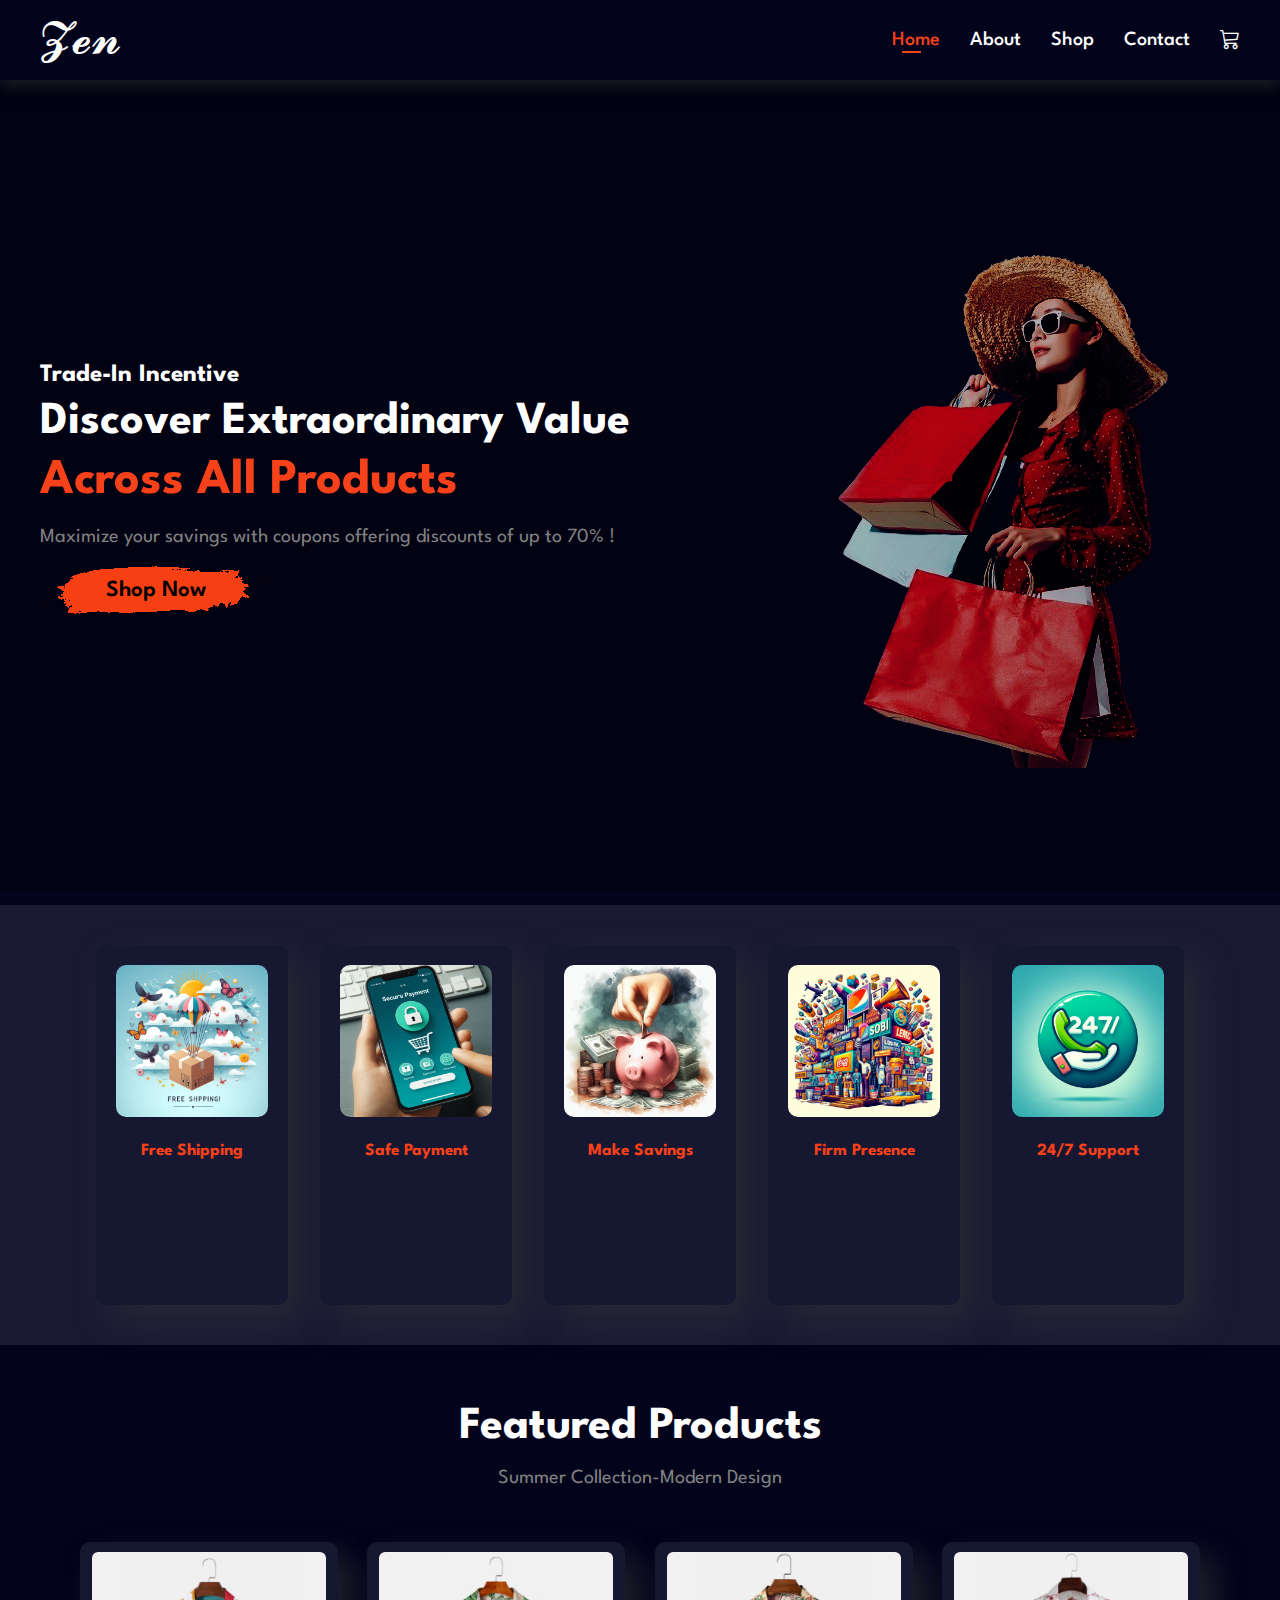
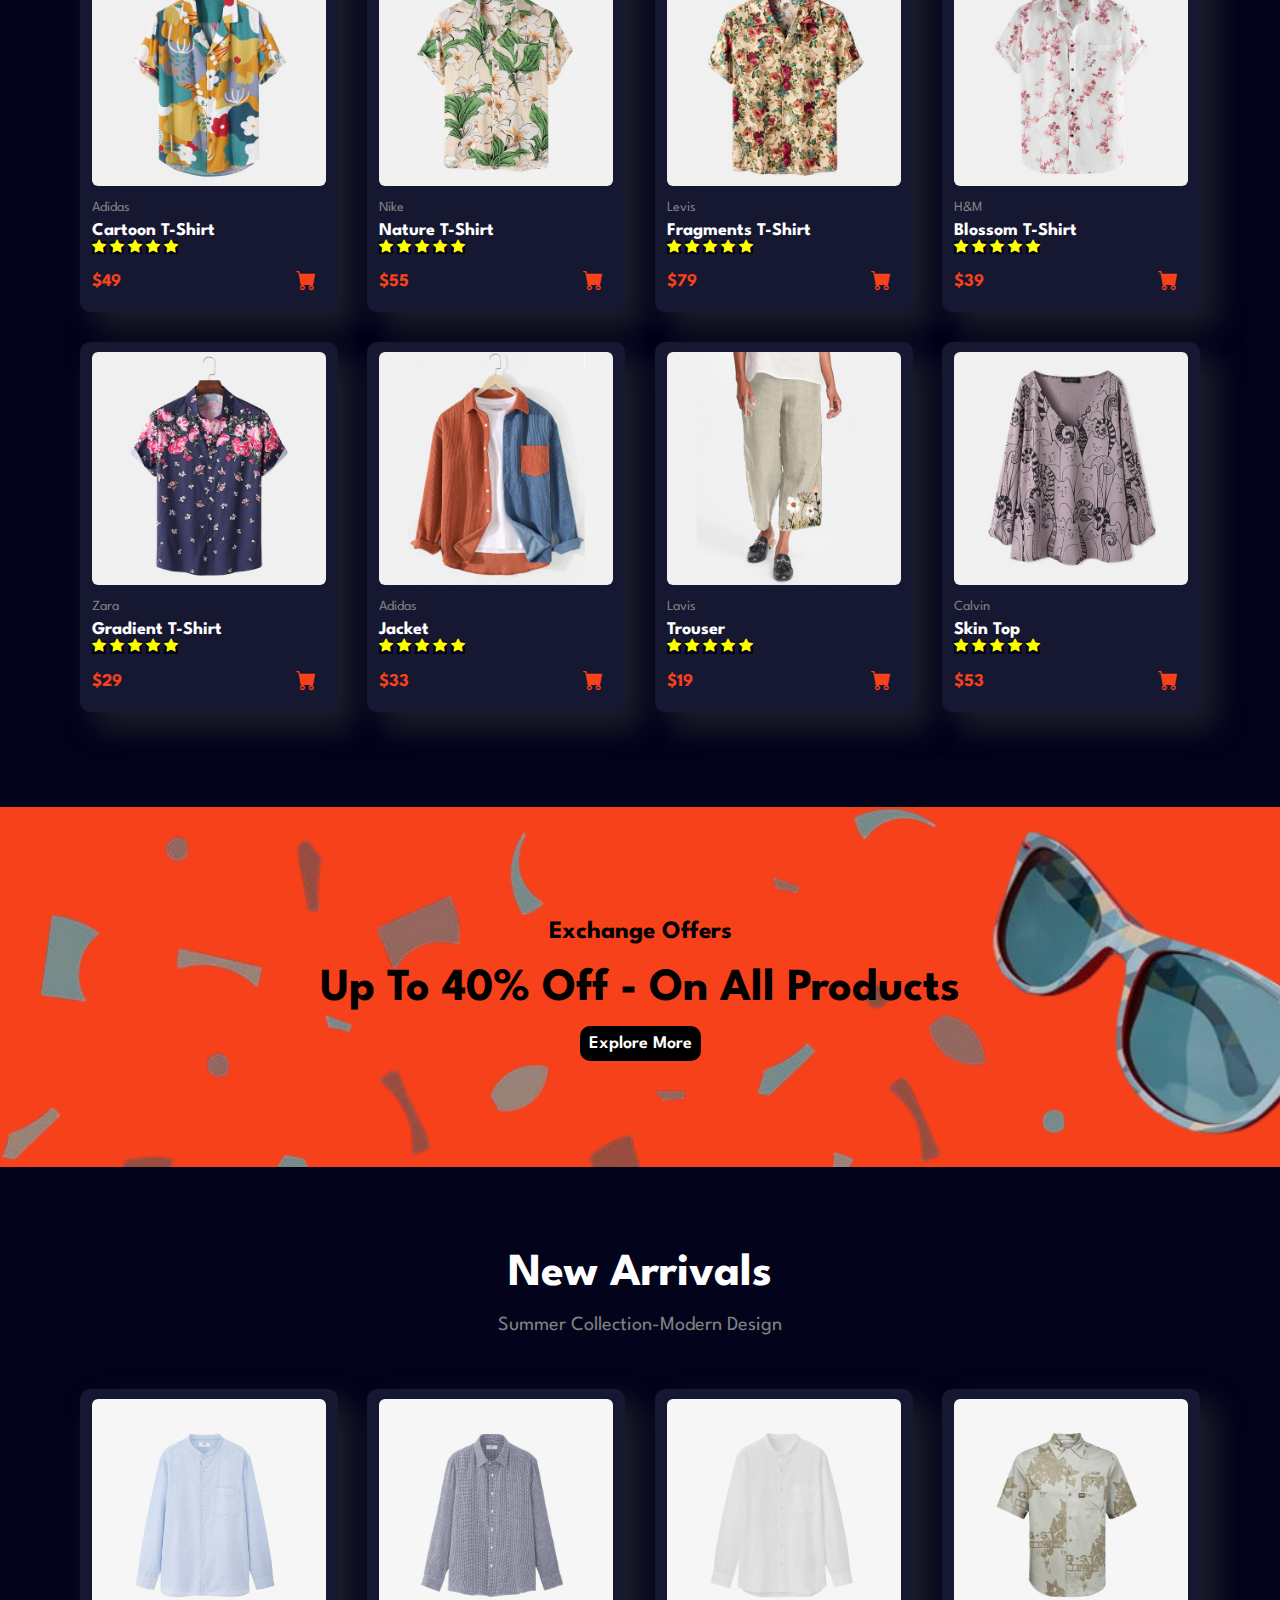
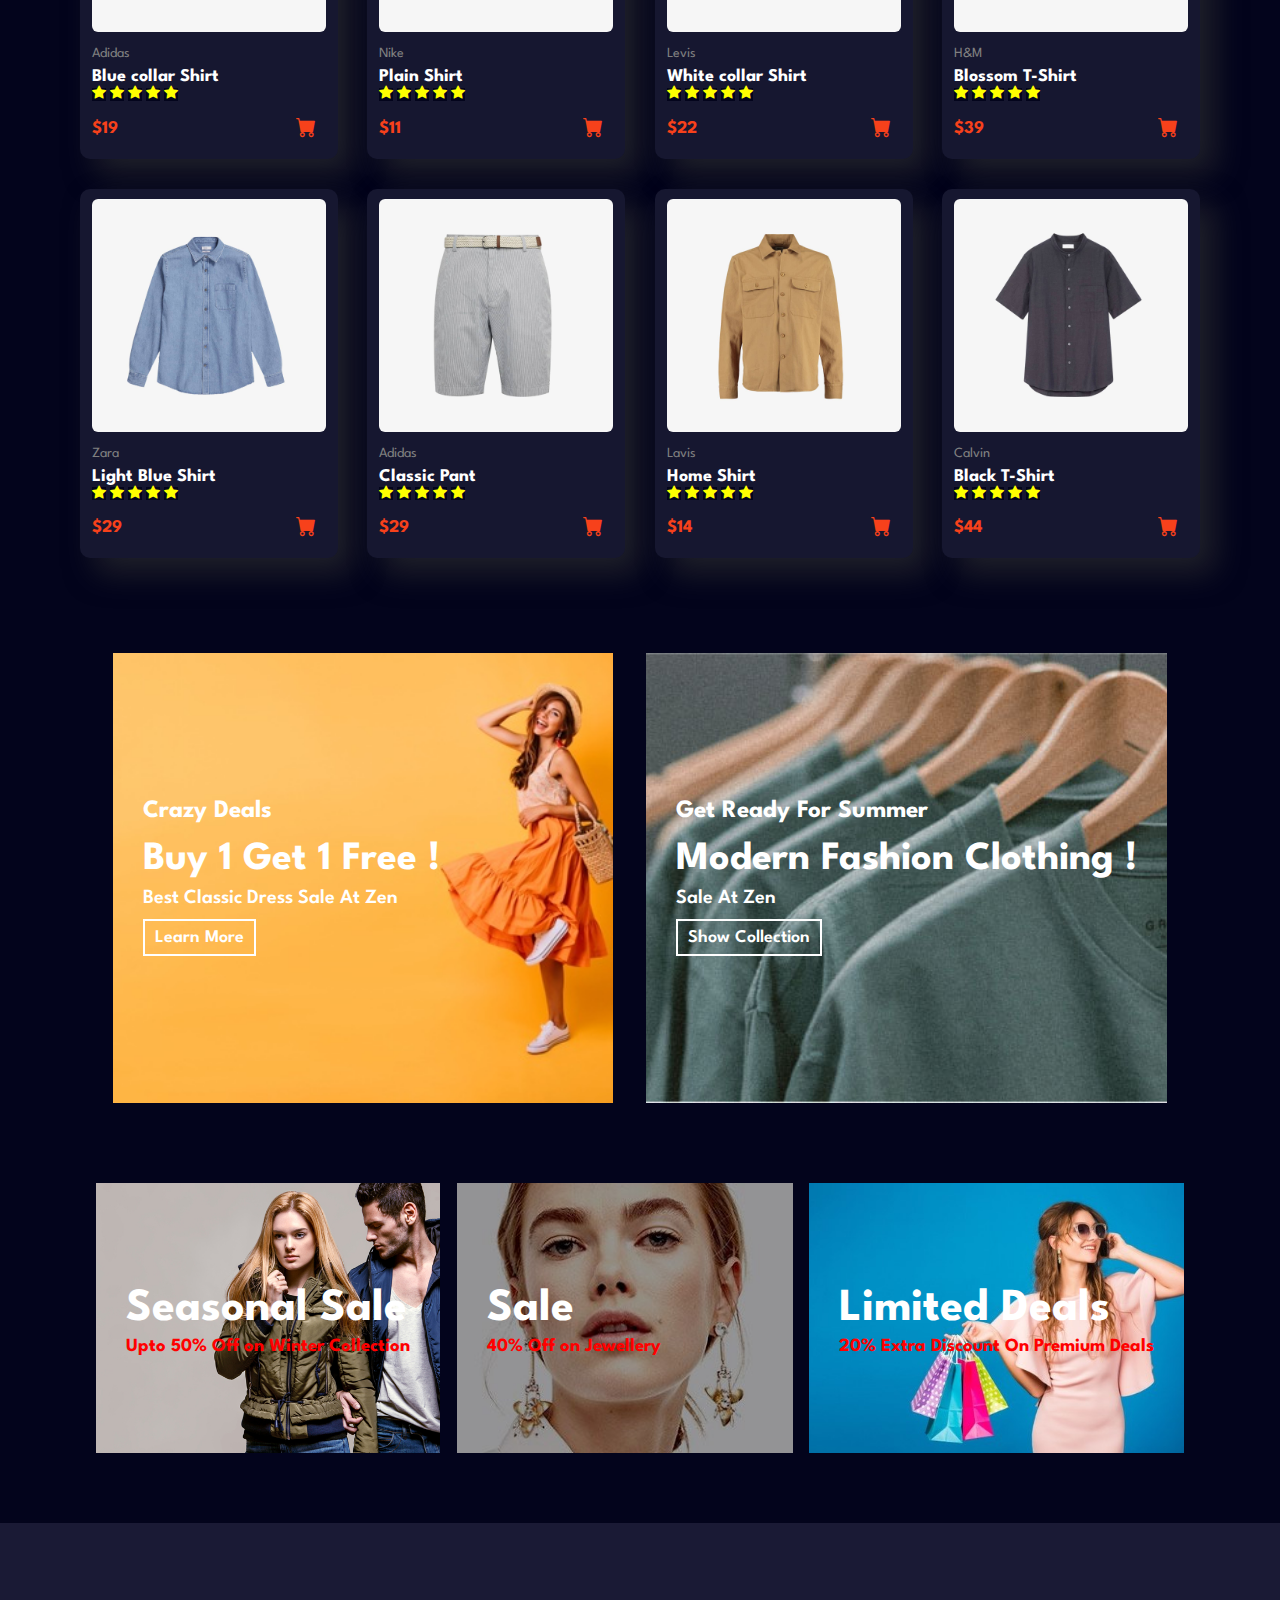
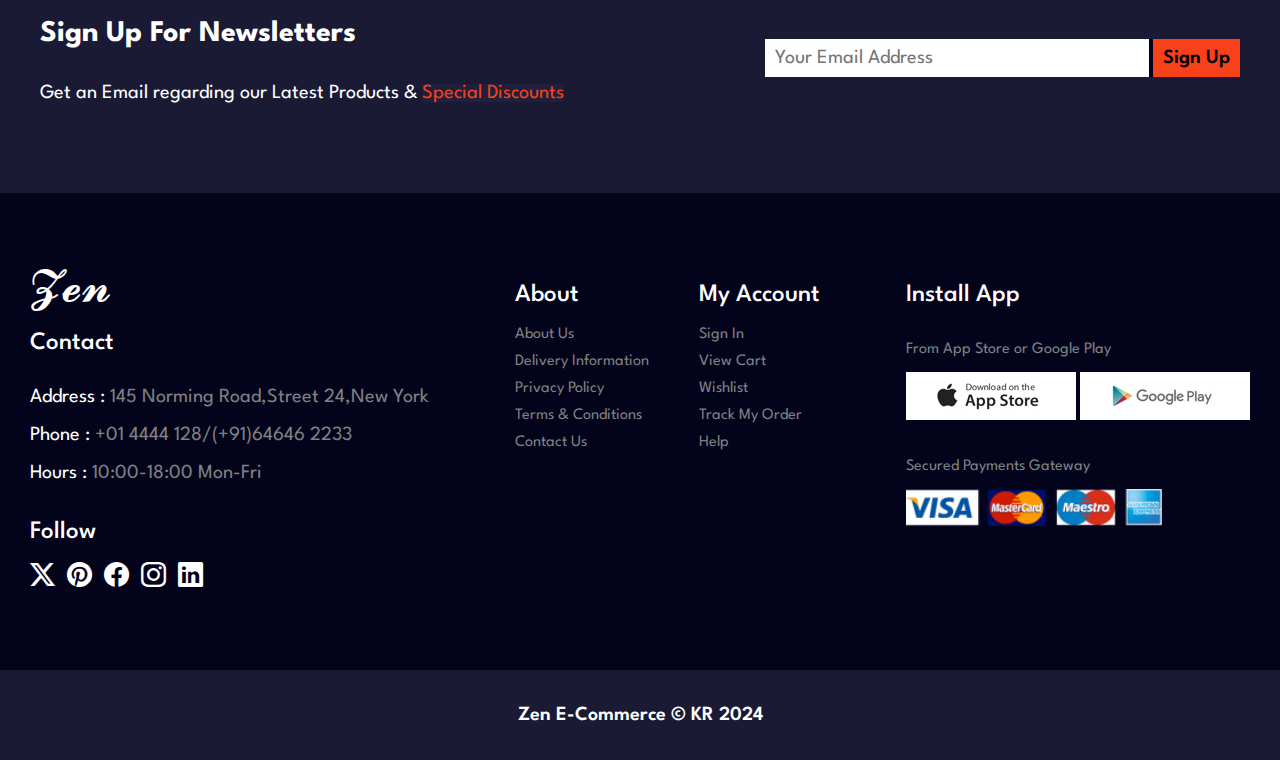
<file: index.html>
<!DOCTYPE html>
<html lang="en">
  <head>
    <meta charset="UTF-8" />
    <meta name="viewport" content="width=device-width, initial-scale=1.0" />
    <link rel="stylesheet" href="style.css" />
    <link
      rel="stylesheet"
      href="https://cdn.jsdelivr.net/npm/bootstrap-icons@1.11.3/font/bootstrap-icons.min.css"
    />
    <title>Zen E-Commerce</title>
  </head>
  <body>
    <section id="header">
      <a class="logo" href="#">𝓩𝓮𝓷</a>
      <div class="justify-center">
        <ul id="navbarmain" class="navbar hidden">
          <li><a class="active" href="home.html">Home</a></li>
          <li><a href="about.html">About</a></li>
          <li><a href="shop.html">Shop</a></li>
          <li><a href="contact.html">Contact</a></li>
          <li id="menucart">
            <a href="cart.html"><i class="bi bi-cart3"></i></a>
          </li>
        </ul>
      </div>
      <div class="menu">
        <a href="cart.html"><i class="bi bi-cart3"></i></a>
        <i id="bar" class="bi bi-list"></i>
      </div>
    </section>
    <section id="first">
      <div class="content">
        <h4>Trade-In Incentive</h4>
        <h2>Discover Extraordinary Value</h2>
        <h1>Across All Products</h1>
        <p>
          Maximize your savings with coupons offering discounts of up to 70% !
        </p>
        <button>Shop Now</button>
      </div>
    </section>
    <section id="feature" class="p1">
      <div class="feature-box">
        <img src="img/feature/free shipping.png" alt="" />
        <h6>Free Shipping</h6>
      </div>
      <div class="feature-box">
        <img src="img/feature/secure payment.png" alt="" />
        <h6>Safe Payment</h6>
      </div>
      <div class="feature-box">
        <img src="img/feature/save money.png" alt="" />
        <h6>Make Savings</h6>
      </div>
      <div class="feature-box">
        <img src="img/feature/promotion.png" alt="" />
        <h6>Firm Presence</h6>
      </div>
      <div class="feature-box">
        <img src="img/feature/support.png" alt="" />
        <h6>24/7 Support</h6>
      </div>
    </section>
    <section id="product-1" class="p1">
      <h2>Featured Products</h2>
      <p>Summer Collection-Modern Design</p>
      <div class="products-container">
        <div class="product">
          <img src="img/products/f1.jpg" alt="" />
          <div class="description">
            <span>Adidas</span>
            <h5>Cartoon T-Shirt</h5>
            <div class="star">
              <i class="bi bi-star-fill"></i>
              <i class="bi bi-star-fill"></i>
              <i class="bi bi-star-fill"></i>
              <i class="bi bi-star-fill"></i>
              <i class="bi bi-star-fill"></i>
            </div>
            <h4>$49</h4>
            <div class="cartbox">
              <a href="#"><i class="bi bi-cart-fill cart"></i></a>
            </div>
          </div>
        </div>
        <div class="product">
          <img src="img/products/f2.jpg" alt="" />
          <div class="description">
            <span>Nike</span>
            <h5>Nature T-Shirt</h5>
            <div class="star">
              <i class="bi bi-star-fill"></i>
              <i class="bi bi-star-fill"></i>
              <i class="bi bi-star-fill"></i>
              <i class="bi bi-star-fill"></i>
              <i class="bi bi-star-fill"></i>
            </div>
            <h4>$55</h4>
            <div class="cartbox">
              <a href="#"><i class="bi bi-cart-fill cart"></i></a>
            </div>
          </div>
        </div>
        <div class="product">
          <img src="img/products/f3.jpg" alt="" />
          <div class="description">
            <span>Levis</span>
            <h5>Fragments T-Shirt</h5>
            <div class="star">
              <i class="bi bi-star-fill"></i>
              <i class="bi bi-star-fill"></i>
              <i class="bi bi-star-fill"></i>
              <i class="bi bi-star-fill"></i>
              <i class="bi bi-star-fill"></i>
            </div>
            <h4>$79</h4>
            <div class="cartbox">
              <a href="#"><i class="bi bi-cart-fill cart"></i></a>
            </div>
          </div>
        </div>
        <div class="product">
          <img src="img/products/f4.jpg" alt="" />
          <div class="description">
            <span>H&M</span>
            <h5>Blossom T-Shirt</h5>
            <div class="star">
              <i class="bi bi-star-fill"></i>
              <i class="bi bi-star-fill"></i>
              <i class="bi bi-star-fill"></i>
              <i class="bi bi-star-fill"></i>
              <i class="bi bi-star-fill"></i>
            </div>
            <h4>$39</h4>
            <div class="cartbox">
              <a href="#"><i class="bi bi-cart-fill cart"></i></a>
            </div>
          </div>
        </div>
        <div class="product">
          <img src="img/products/f5.jpg" alt="" />
          <div class="description">
            <span>Zara</span>
            <h5>Gradient T-Shirt</h5>
            <div class="star">
              <i class="bi bi-star-fill"></i>
              <i class="bi bi-star-fill"></i>
              <i class="bi bi-star-fill"></i>
              <i class="bi bi-star-fill"></i>
              <i class="bi bi-star-fill"></i>
            </div>
            <h4>$29</h4>
            <div class="cartbox">
              <a href="#"><i class="bi bi-cart-fill cart"></i></a>
            </div>
          </div>
        </div>
        <div class="product">
          <img src="img/products/f6.jpg" alt="" />
          <div class="description">
            <span>Adidas</span>
            <h5>Jacket</h5>
            <div class="star">
              <i class="bi bi-star-fill"></i>
              <i class="bi bi-star-fill"></i>
              <i class="bi bi-star-fill"></i>
              <i class="bi bi-star-fill"></i>
              <i class="bi bi-star-fill"></i>
            </div>
            <h4>$33</h4>
            <div class="cartbox">
              <a href="#"><i class="bi bi-cart-fill cart"></i></a>
            </div>
          </div>
        </div>
        <div class="product">
          <img src="img/products/f7.jpg" alt="" />
          <div class="description">
            <span>Lavis</span>
            <h5>Trouser</h5>
            <div class="star">
              <i class="bi bi-star-fill"></i>
              <i class="bi bi-star-fill"></i>
              <i class="bi bi-star-fill"></i>
              <i class="bi bi-star-fill"></i>
              <i class="bi bi-star-fill"></i>
            </div>
            <h4>$19</h4>
            <div class="cartbox">
              <a href="#"><i class="bi bi-cart-fill cart"></i></a>
            </div>
          </div>
        </div>
        <div class="product">
          <img src="img/products/f8.jpg" alt="" />
          <div class="description">
            <span>Calvin</span>
            <h5>Skin Top</h5>
            <div class="star">
              <i class="bi bi-star-fill"></i>
              <i class="bi bi-star-fill"></i>
              <i class="bi bi-star-fill"></i>
              <i class="bi bi-star-fill"></i>
              <i class="bi bi-star-fill"></i>
            </div>
            <h4>$53</h4>
            <div class="cartbox">
              <a href="#"><i class="bi bi-cart-fill cart"></i></a>
            </div>
          </div>
        </div>
      </div>
    </section>
    <section id="banner" class="m1">
      <h4>Exchange Offers</h4>
      <h2>Up To 40% Off - On All Products</h2>
      <button>Explore More</button>
    </section>
    <section id="product-1" class="p1">
      <h2>New Arrivals</h2>
      <p>Summer Collection-Modern Design</p>
      <div class="products-container">
        <div class="product">
          <img src="img/products/n1.jpg" alt="" />
          <div class="description">
            <span>Adidas</span>
            <h5>Blue collar Shirt</h5>
            <div class="star">
              <i class="bi bi-star-fill"></i>
              <i class="bi bi-star-fill"></i>
              <i class="bi bi-star-fill"></i>
              <i class="bi bi-star-fill"></i>
              <i class="bi bi-star-fill"></i>
            </div>
            <h4>$19</h4>
            <div class="cartbox">
              <a href="#"><i class="bi bi-cart-fill cart"></i></a>
            </div>
          </div>
        </div>
        <div class="product">
          <img src="img/products/n2.jpg" alt="" />
          <div class="description">
            <span>Nike</span>
            <h5>Plain Shirt</h5>
            <div class="star">
              <i class="bi bi-star-fill"></i>
              <i class="bi bi-star-fill"></i>
              <i class="bi bi-star-fill"></i>
              <i class="bi bi-star-fill"></i>
              <i class="bi bi-star-fill"></i>
            </div>
            <h4>$11</h4>
            <div class="cartbox">
              <a href="#"><i class="bi bi-cart-fill cart"></i></a>
            </div>
          </div>
        </div>
        <div class="product">
          <img src="img/products/n3.jpg" alt="" />
          <div class="description">
            <span>Levis</span>
            <h5>White collar Shirt</h5>
            <div class="star">
              <i class="bi bi-star-fill"></i>
              <i class="bi bi-star-fill"></i>
              <i class="bi bi-star-fill"></i>
              <i class="bi bi-star-fill"></i>
              <i class="bi bi-star-fill"></i>
            </div>
            <h4>$22</h4>
            <div class="cartbox">
              <a href="#"><i class="bi bi-cart-fill cart"></i></a>
            </div>
          </div>
        </div>
        <div class="product">
          <img src="img/products/n4.jpg" alt="" />
          <div class="description">
            <span>H&M</span>
            <h5>Blossom T-Shirt</h5>
            <div class="star">
              <i class="bi bi-star-fill"></i>
              <i class="bi bi-star-fill"></i>
              <i class="bi bi-star-fill"></i>
              <i class="bi bi-star-fill"></i>
              <i class="bi bi-star-fill"></i>
            </div>
            <h4>$39</h4>
            <div class="cartbox">
              <a href="#"><i class="bi bi-cart-fill cart"></i></a>
            </div>
          </div>
        </div>
        <div class="product">
          <img src="img/products/n5.jpg" alt="" />
          <div class="description">
            <span>Zara</span>
            <h5>Light Blue Shirt</h5>
            <div class="star">
              <i class="bi bi-star-fill"></i>
              <i class="bi bi-star-fill"></i>
              <i class="bi bi-star-fill"></i>
              <i class="bi bi-star-fill"></i>
              <i class="bi bi-star-fill"></i>
            </div>
            <h4>$29</h4>
            <div class="cartbox">
              <a href="#"><i class="bi bi-cart-fill cart"></i></a>
            </div>
          </div>
        </div>
        <div class="product">
          <img src="img/products/n6.jpg" alt="" />
          <div class="description">
            <span>Adidas</span>
            <h5>Classic Pant</h5>
            <div class="star">
              <i class="bi bi-star-fill"></i>
              <i class="bi bi-star-fill"></i>
              <i class="bi bi-star-fill"></i>
              <i class="bi bi-star-fill"></i>
              <i class="bi bi-star-fill"></i>
            </div>
            <h4>$29</h4>
            <div class="cartbox">
              <a href="#"><i class="bi bi-cart-fill cart"></i></a>
            </div>
          </div>
        </div>
        <div class="product">
          <img src="img/products/n7.jpg" alt="" />
          <div class="description">
            <span>Lavis</span>
            <h5>Home Shirt</h5>
            <div class="star">
              <i class="bi bi-star-fill"></i>
              <i class="bi bi-star-fill"></i>
              <i class="bi bi-star-fill"></i>
              <i class="bi bi-star-fill"></i>
              <i class="bi bi-star-fill"></i>
            </div>
            <h4>$14</h4>
            <div class="cartbox">
              <a href="#"><i class="bi bi-cart-fill cart"></i></a>
            </div>
          </div>
        </div>
        <div class="product">
          <img src="img/products/n8.jpg" alt="" />
          <div class="description">
            <span>Calvin</span>
            <h5>Black T-Shirt</h5>
            <div class="star">
              <i class="bi bi-star-fill"></i>
              <i class="bi bi-star-fill"></i>
              <i class="bi bi-star-fill"></i>
              <i class="bi bi-star-fill"></i>
              <i class="bi bi-star-fill"></i>
            </div>
            <h4>$44</h4>
            <div class="cartbox">
              <a href="#"><i class="bi bi-cart-fill cart"></i></a>
            </div>
          </div>
        </div>
      </div>
    </section>
    <section id="banner2" class="p1">
      <div class="banner-box">
        <h4>Crazy Deals</h4>
        <h2>Buy 1 Get 1 Free !</h2>
        <span>Best Classic Dress Sale At Zen</span>
        <button>Learn More</button>
      </div>
      <div class="banner-box box-2">
        <h4>Get Ready For Summer</h4>
        <h2>Modern Fashion Clothing !</h2>
        <span>Sale At Zen</span>
        <button>Show Collection</button>
      </div>
    </section>
    <section id="banner3" class="p1">
      <div class="banner-box box1">
        <h2>Seasonal Sale</h2>
        <h3>Upto 50% Off on Winter Collection</h3>
      </div>
      <div class="banner-box box2">
        <h2>Sale</h2>
        <h3>40% Off on Jewellery</h3>
      </div>
      <div class="banner-box box3">
        <h2>Limited Deals</h2>
        <h3>20% Extra Discount On Premium Deals</h3>
      </div>
    </section>
    <section id="newsletter">
      <div class="newstext">
        <h4>Sign Up For Newsletters</h4>
        <p>
          Get an Email regarding our Latest Products &
          <span>Special Discounts</span>
        </p>
      </div>
      <div class="form">
        <input type="text" placeholder="Your Email Address" />
        <button>Sign Up</button>
      </div>
    </section>
    <footer>
      <div class="col1">
        <a class="logo" href="#">𝓩𝓮𝓷</a>
        <h4>Contact</h4>
        <div class="aph">
          <p>Address : <span>145 Norming Road,Street 24,New York</span></p>
          <p>Phone : <span>+01 4444 128/(+91)64646 2233</span></p>
          <p>Hours : <span>10:00-18:00 Mon-Fri</span></p>
        </div>
        <div class="follow">
          <h4>Follow</h4>
          <div class="icons">
            <i class="bi bi-twitter-x"></i>
            <i class="bi bi-pinterest"></i>
            <i class="bi bi-facebook"></i>
            <i class="bi bi-instagram"></i>
            <i class="bi bi-linkedin"></i>
          </div>
        </div>
      </div>
      <div class="col2">
        <div class="about">
          <h5>About</h5>
          <div class="content">
            <a href="">About Us</a>
            <a href="">Delivery Information</a>
            <a href="">Privacy Policy</a>
            <a href="">Terms & Conditions</a>
            <a href="">Contact Us</a>
          </div>
        </div>
        <div class="account">
          <h5>My Account</h5>
          <div class="content">
            <a href="">Sign In</a>
            <a href="">View Cart</a>
            <a href="">Wishlist</a>
            <a href="">Track My Order</a>
            <a href="">Help</a>
          </div>
        </div>
      </div>
      <div class="install">
        <h5>Install App</h5>
        <p>From App Store or Google Play</p>
        <div class="download">
          <img src="img/pay/app.jpg" alt="" />
          <img src="img/pay/play.jpg" alt="" />
        </div>
        <p>Secured Payments Gateway</p>
        <img src="img/pay/pay.png" class="payimg" alt="" />
      </div>
    </footer>
    <div class="copyright">Zen E-Commerce &copy; KR 2024</div>
    <script src="script.js"></script>
  </body>
</html>
</file>
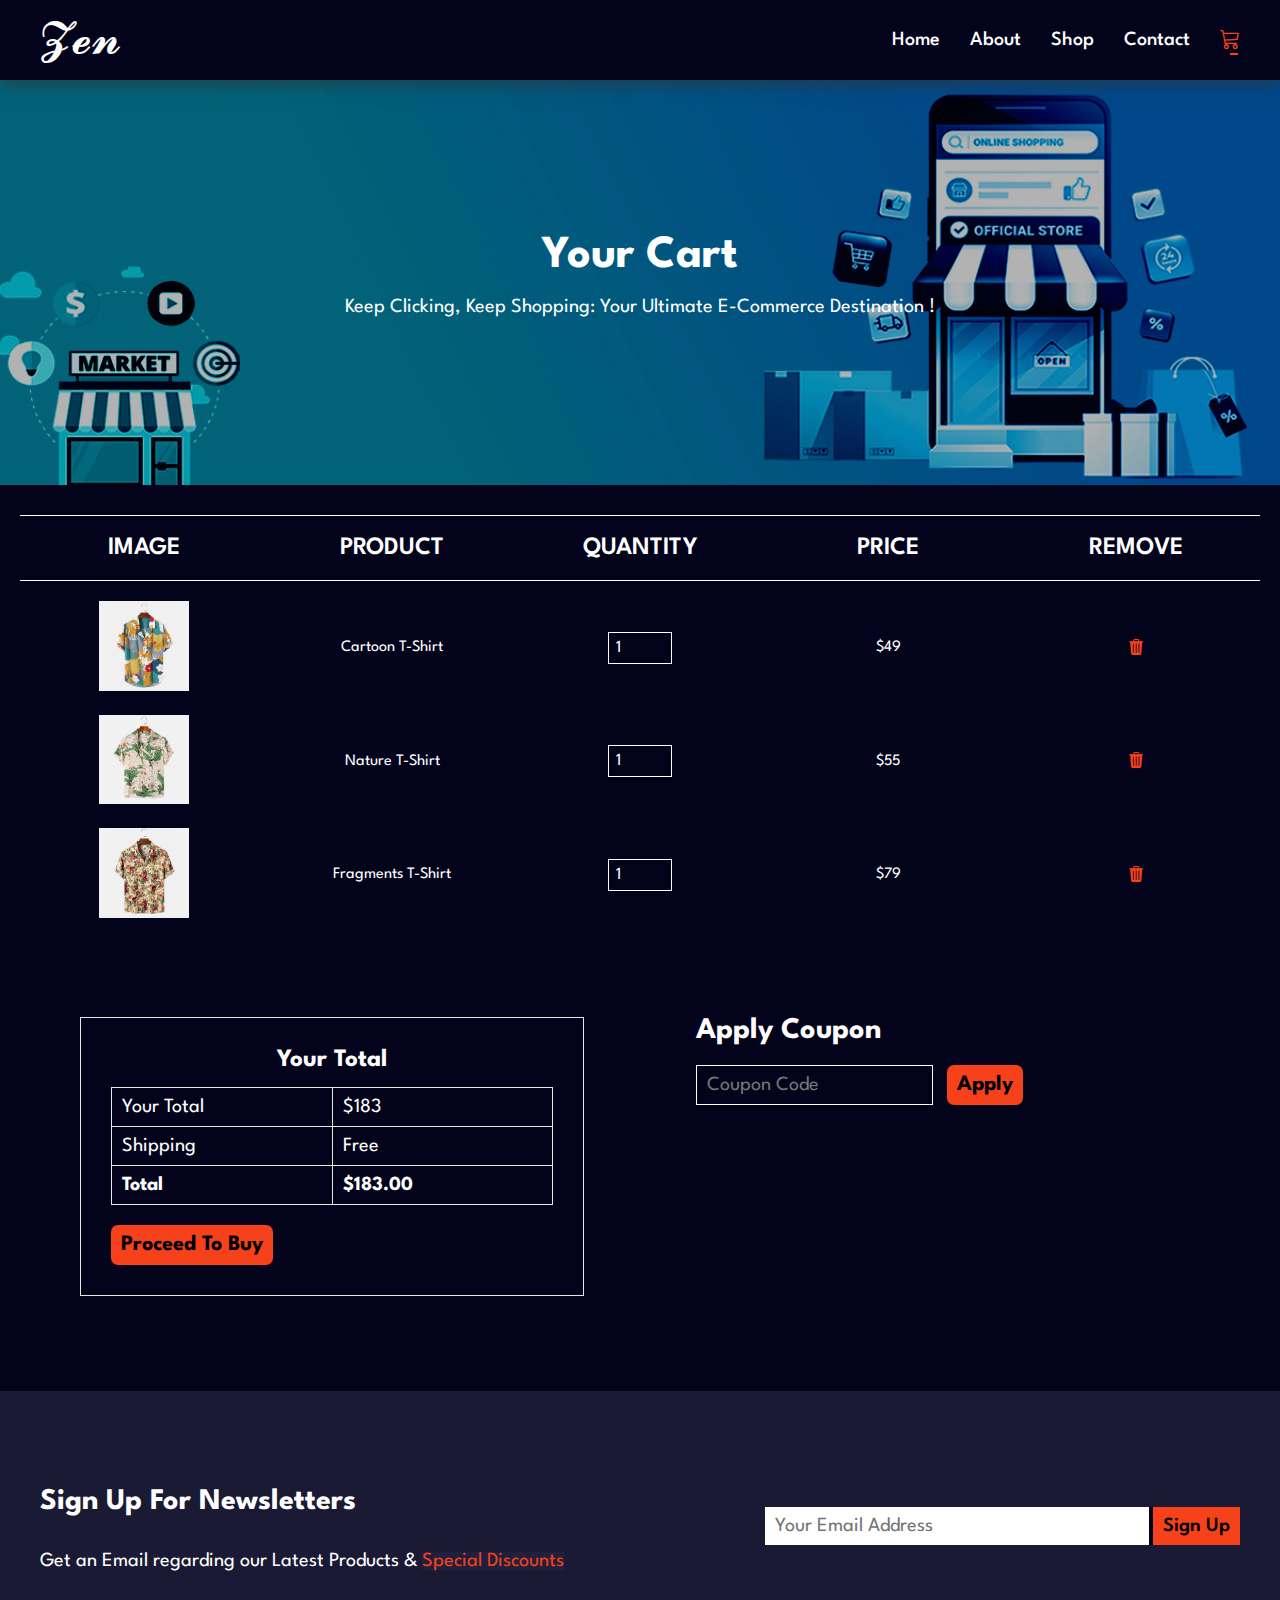
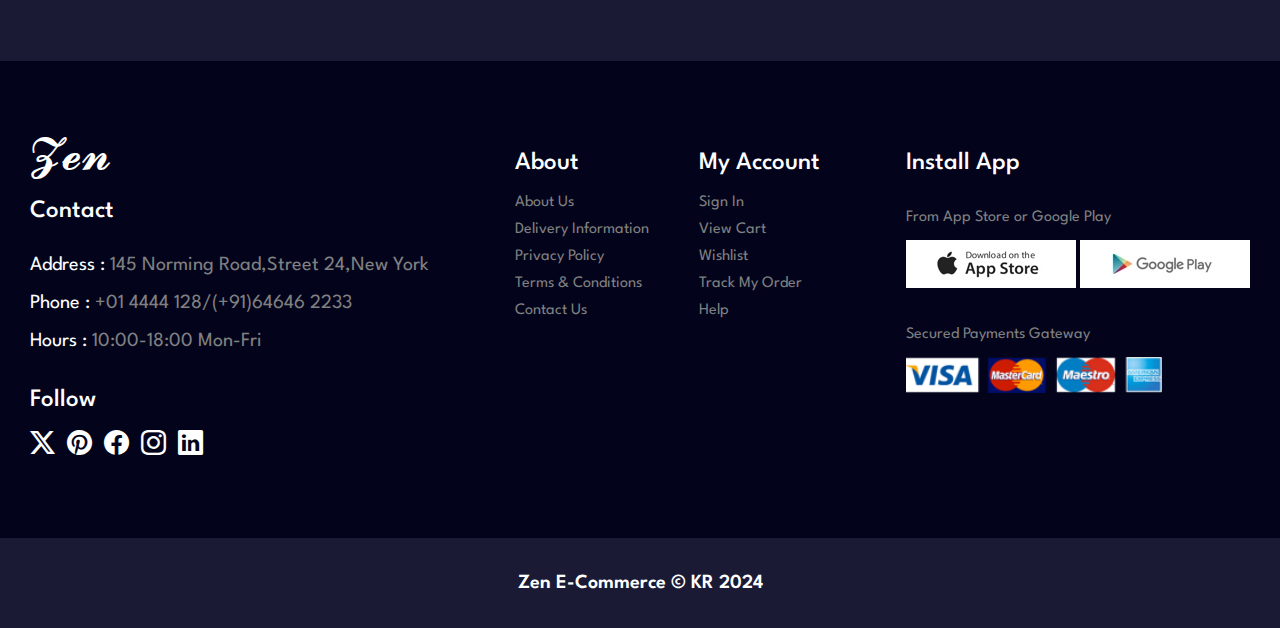
<file: cart.html>
<!DOCTYPE html>
<html lang="en">
  <head>
    <meta charset="UTF-8" />
    <meta name="viewport" content="width=device-width, initial-scale=1.0" />
    <link rel="stylesheet" href="style.css" />
    <link
      rel="stylesheet"
      href="https://cdn.jsdelivr.net/npm/bootstrap-icons@1.11.3/font/bootstrap-icons.min.css"
    />
    <title>Zen E-Commerce</title>
  </head>
  <body>
    <section id="header">
      <a class="logo" href="#">𝓩𝓮𝓷</a>
      <div class="justify-center">
        <ul id="navbarmain" class="navbar hidden">
          <li><a href="home.html">Home</a></li>
          <li><a href="about.html">About</a></li>
          <li><a href="shop.html">Shop</a></li>
          <li><a href="contact.html">Contact</a></li>
          <li id="menucart">
            <a class="active" href="cart.html"><i class="bi bi-cart3"></i></a>
          </li>
        </ul>
      </div>
      <div class="menu">
        <a href="cart.html"><i class="bi bi-cart3"></i></a>
        <i id="bar" class="bi bi-list"></i>
      </div>
    </section>
    <section id="pageheader" class="cartheader">
      <h2>Your Cart</h2>
      <p>
        Keep Clicking, Keep Shopping: Your Ultimate E-Commerce Destination !
      </p>
    </section>
    <section id="cart" class="p1">
      <table width="100%">
        <thead>
          <tr>
            <td>Image</td>
            <td>Product</td>
            <td>Quantity</td>
            <td>Price</td>
            <td>Remove</td>
          </tr>
        </thead>
        <tbody>
          <tr>
            <td><img src="img/products/f1.jpg" alt="" /></td>
            <td>Cartoon T-Shirt</td>
            <td>
              <input type="number" name="pro" min="1" max="10" value="1" />
            </td>
            <td>$49</td>
            <td><i class="bi bi-trash3-fill"></i></td>
          </tr>
          <tr>
            <td><img src="img/products/f2.jpg" alt="" /></td>
            <td>Nature T-Shirt</td>
            <td>
              <input type="number" name="pro" min="1" max="10" value="1" />
            </td>
            <td>$55</td>
            <td><i class="bi bi-trash3-fill"></i></td>
          </tr>
          <tr>
            <td><img src="img/products/f3.jpg" alt="" /></td>
            <td>Fragments T-Shirt</td>
            <td>
              <input type="number" name="pro" min="1" max="10" value="1" />
            </td>
            <td>$79</td>
            <td><i class="bi bi-trash3-fill"></i></td>
          </tr>
        </tbody>
      </table>
    </section>
    <section id="cartdetail" class="p1">
      <div class="checkout">
        <h3>Your Total</h3>
        <table>
          <tr>
            <td>Your Total</td>
            <td>$183</td>
          </tr>
          <tr>
            <td>Shipping</td>
            <td>Free</td>
          </tr>
          <tr>
            <td><strong>Total</strong></td>
            <td><strong>$183.00</strong></td>
          </tr>
        </table>
        <button>Proceed To Buy</button>
      </div>
      <div class="coupon">
        <h3>Apply Coupon</h3>
        <input type="text" placeholder="Coupon Code" name="coup" />
        <button>Apply</button>
      </div>
    </section>
    <section id="newsletter">
      <div class="newstext">
        <h4>Sign Up For Newsletters</h4>
        <p>
          Get an Email regarding our Latest Products &
          <span>Special Discounts</span>
        </p>
      </div>
      <div class="form">
        <input type="text" placeholder="Your Email Address" />
        <button>Sign Up</button>
      </div>
    </section>
    <footer>
      <div class="col1">
        <a class="logo" href="#">𝓩𝓮𝓷</a>
        <h4>Contact</h4>
        <div class="aph">
          <p>Address : <span>145 Norming Road,Street 24,New York</span></p>
          <p>Phone : <span>+01 4444 128/(+91)64646 2233</span></p>
          <p>Hours : <span>10:00-18:00 Mon-Fri</span></p>
        </div>
        <div class="follow">
          <h4>Follow</h4>
          <div class="icons">
            <i class="bi bi-twitter-x"></i>
            <i class="bi bi-pinterest"></i>
            <i class="bi bi-facebook"></i>
            <i class="bi bi-instagram"></i>
            <i class="bi bi-linkedin"></i>
          </div>
        </div>
      </div>
      <div class="col2">
        <div class="about">
          <h5>About</h5>
          <div class="content">
            <a href="">About Us</a>
            <a href="">Delivery Information</a>
            <a href="">Privacy Policy</a>
            <a href="">Terms & Conditions</a>
            <a href="">Contact Us</a>
          </div>
        </div>
        <div class="account">
          <h5>My Account</h5>
          <div class="content">
            <a href="">Sign In</a>
            <a href="">View Cart</a>
            <a href="">Wishlist</a>
            <a href="">Track My Order</a>
            <a href="">Help</a>
          </div>
        </div>
      </div>
      <div class="install">
        <h5>Install App</h5>
        <p>From App Store or Google Play</p>
        <div class="download">
          <img src="img/pay/app.jpg" alt="" />
          <img src="img/pay/play.jpg" alt="" />
        </div>
        <p>Secured Payments Gateway</p>
        <img src="img/pay/pay.png" class="payimg" alt="" />
      </div>
    </footer>
    <div class="copyright">Zen E-Commerce &copy; KR 2024</div>
    <script src="script.js"></script>
  </body>
</html>
</file>
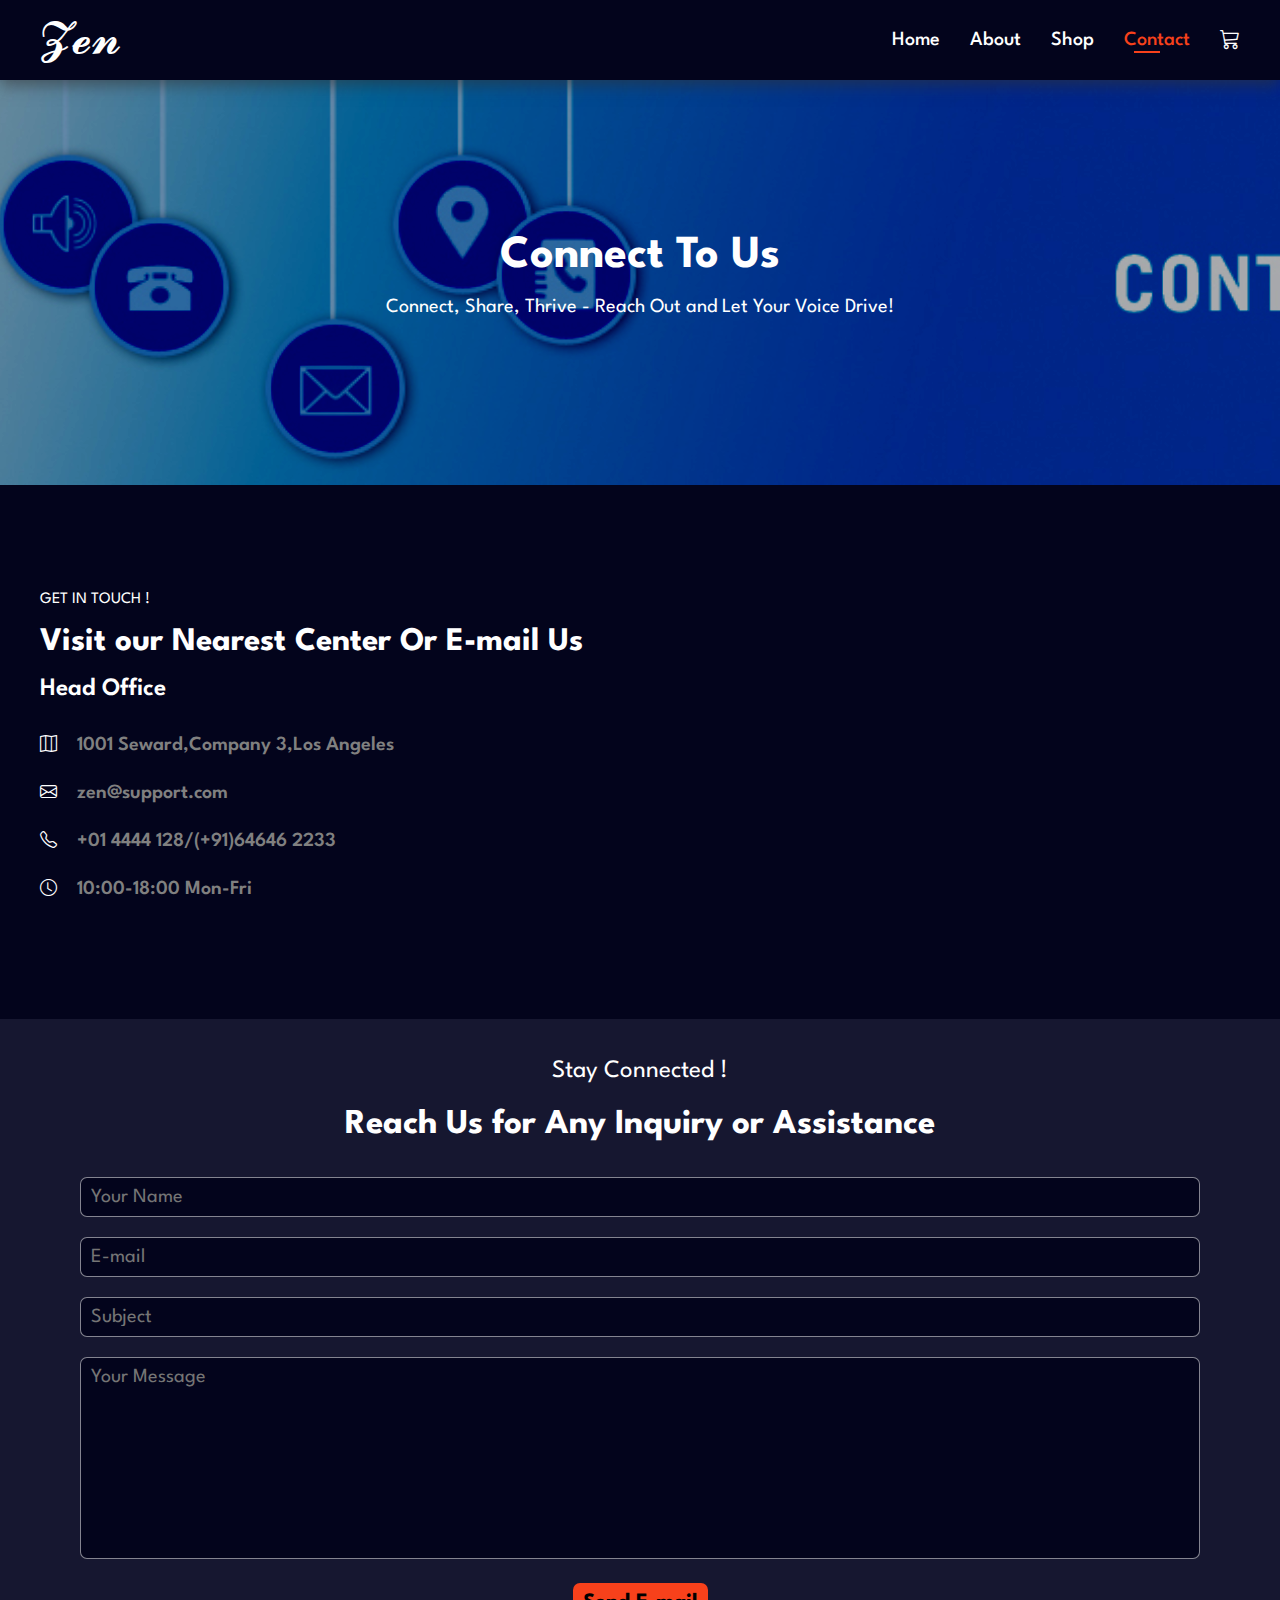
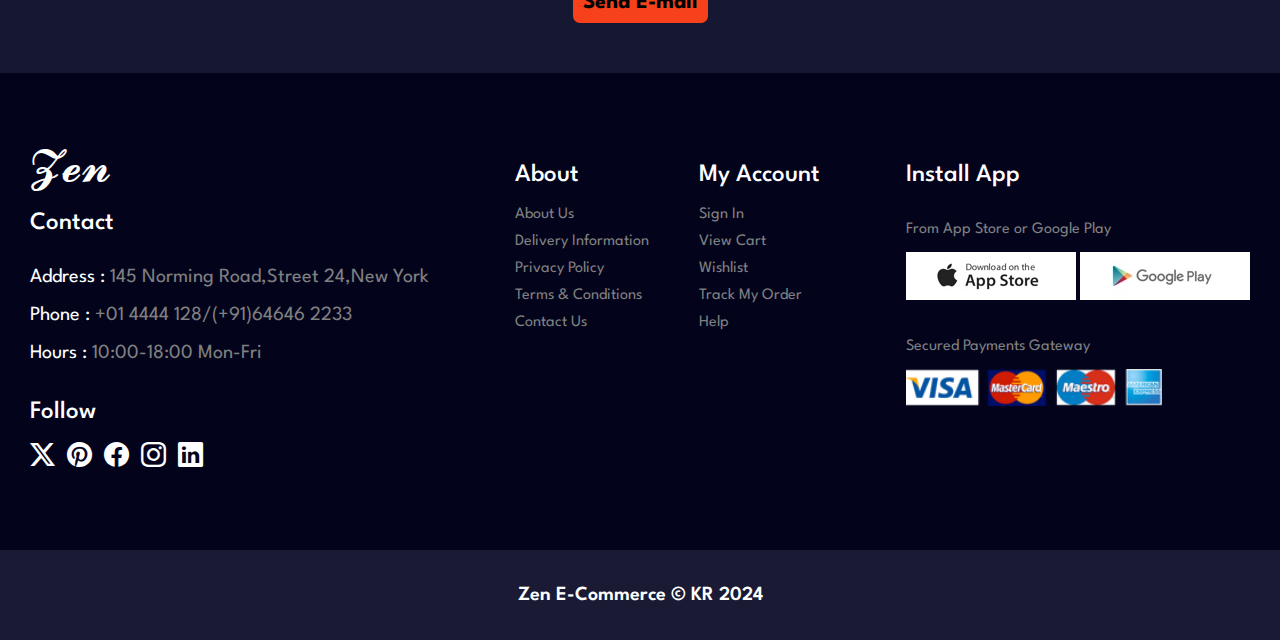
<file: contact.html>
<!DOCTYPE html>
<html lang="en">
  <head>
    <meta charset="UTF-8" />
    <meta name="viewport" content="width=device-width, initial-scale=1.0" />
    <link rel="stylesheet" href="style.css" />
    <link
      rel="stylesheet"
      href="https://cdn.jsdelivr.net/npm/bootstrap-icons@1.11.3/font/bootstrap-icons.min.css"
    />
    <title>Zen E-Commerce</title>
  </head>
  <body>
    <section id="header">
      <a class="logo" href="#">𝓩𝓮𝓷</a>
      <div class="justify-center">
        <ul id="navbarmain" class="navbar hidden">
          <li><a href="home.html">Home</a></li>
          <li><a href="about.html">About</a></li>
          <li><a href="shop.html">Shop</a></li>
          <li><a class="active" href="contact.html">Contact</a></li>
          <li id="menucart">
            <a href="cart.html"><i class="bi bi-cart3"></i></a>
          </li>
        </ul>
      </div>
      <div class="menu">
        <a href="cart.html"><i class="bi bi-cart3"></i></a>
        <i id="bar" class="bi bi-list"></i>
      </div>
    </section>
    <section id="pageheader" class="contactheader">
      <h2>Connect To Us</h2>
      <p>Connect, Share, Thrive - Reach Out and Let Your Voice Drive!</p>
    </section>
    <section id="contactdetail" class="p1">
      <div class="details">
        <span>GET IN TOUCH !</span>
        <h2>Visit our Nearest Center Or E-mail Us</h2>
        <h3>Head Office</h3>
        <div class="icon">
          <li>
            <i class="bi bi-map"></i>
            <p>1001 Seward,Company 3,Los Angeles</p>
          </li>
          <li>
            <i class="bi bi-envelope"></i>
            <p>zen@support.com</p>
          </li>
          <li>
            <i class="bi bi-telephone"></i>
            <p>+01 4444 128/(+91)64646 2233</p>
          </li>
          <li>
            <i class="bi bi-clock"></i>
            <p>10:00-18:00 Mon-Fri</p>
          </li>
        </div>
      </div>
      <div class="map">
        <iframe
          src="https://www.google.com/maps/embed?pb=!1m18!1m12!1m3!1d3304.2278928689702!2d-118.33600612563507!3d34.0893019157749!2m3!1f0!2f0!3f0!3m2!1i1024!2i768!4f13.1!3m3!1m2!1s0x80c2bf9c1a8a926b%3A0x79169649d49d8d30!2sCompany%203%20Harlow!5e0!3m2!1sen!2sin!4v1708662603306!5m2!1sen!2sin"
          width="600"
          height="450"
          style="border: 0"
          allowfullscreen=""
          loading="lazy"
          referrerpolicy="no-referrer-when-downgrade"
        ></iframe>
      </div>
    </section>
    <section id="contactform" class="p1">
      <span>Stay Connected !</span>
      <h2>Reach Us for Any Inquiry or Assistance</h2>
      <form action="#">
        <input type="text" class="name" placeholder="Your Name" />
        <input type="email" class="name" placeholder="E-mail" />

        <input type="text" class="name" placeholder="Subject" />
        <textarea
          name="message"
          id=""
          cols="30"
          rows="10"
          placeholder="Your Message"
        ></textarea>
        <input type="submit" value="Send E-mail" class="button" />
      </form>
    </section>

    <footer>
      <div class="col1">
        <a class="logo" href="#">𝓩𝓮𝓷</a>
        <h4>Contact</h4>
        <div class="aph">
          <p>Address : <span>145 Norming Road,Street 24,New York</span></p>
          <p>Phone : <span>+01 4444 128/(+91)64646 2233</span></p>
          <p>Hours : <span>10:00-18:00 Mon-Fri</span></p>
        </div>
        <div class="follow">
          <h4>Follow</h4>
          <div class="icons">
            <i class="bi bi-twitter-x"></i>
            <i class="bi bi-pinterest"></i>
            <i class="bi bi-facebook"></i>
            <i class="bi bi-instagram"></i>
            <i class="bi bi-linkedin"></i>
          </div>
        </div>
      </div>
      <div class="col2">
        <div class="about">
          <h5>About</h5>
          <div class="content">
            <a href="">About Us</a>
            <a href="">Delivery Information</a>
            <a href="">Privacy Policy</a>
            <a href="">Terms & Conditions</a>
            <a href="">Contact Us</a>
          </div>
        </div>
        <div class="account">
          <h5>My Account</h5>
          <div class="content">
            <a href="">Sign In</a>
            <a href="">View Cart</a>
            <a href="">Wishlist</a>
            <a href="">Track My Order</a>
            <a href="">Help</a>
          </div>
        </div>
      </div>
      <div class="install">
        <h5>Install App</h5>
        <p>From App Store or Google Play</p>
        <div class="download">
          <img src="img/pay/app.jpg" alt="" />
          <img src="img/pay/play.jpg" alt="" />
        </div>
        <p>Secured Payments Gateway</p>
        <img src="img/pay/pay.png" class="payimg" alt="" />
      </div>
    </footer>
    <div class="copyright">Zen E-Commerce &copy; KR 2024</div>
    <script src="script.js"></script>
  </body>
</html>
</file>
<file: style.css>
@import url("https://fonts.googleapis.com/css2?family=League+Spartan:wght@100..900&display=swap");

* {
  margin: 0;
  padding: 0;
  box-sizing: border-box;
  font-family: "League Spartan", sans-serif;
  background-color: #03041c;
}

h1 {
  font-size: 50px;
  line-height: 64px;
  color: white;
}
h2 {
  font-size: 46px;
  line-height: 54px;
  color: white;
}
h4 {
  font-size: 25px;
  line-height: 40px;
  color: white;
}
h6 {
  font-weight: 700;
  font-size: 17px;
  color: white;
  background-color: #161730;
}
p {
  font-size: 20px;
  color: gray; /*random color*/
  margin: 15px 0px 20px 0px;
}
.p1 {
  padding: 40px 80px;
}
.m1 {
  margin: 40px 0px;
}
body {
  width: 100%;
}

/* Header styling */
#header {
  display: flex;
  justify-content: space-between;
  align-items: center;
  padding: 15px 40px;
  position: sticky;
  top: 0;
  left: 0;
  z-index: 999;
  box-shadow: 0 5px 15px rgba(50, 50, 50, 0.6);
}
#header a {
  text-decoration: none;
  color: white;
  font-weight: 500;
}
.logo {
  font-size: 45px;
}
.justify-center {
  display: flex;
  justify-content: center;
}
.navbar {
  display: flex;
  justify-content: space-between;
  font-size: 20px;
  display: flex;
  list-style: none;
  align-items: center;
  justify-content: center;
  color: white;
  gap: 30px;
}
.navbar li {
  position: relative;
}
#navbarmain li a {
  transition: 0.3 ease;
}
#navbarmain li a:hover,
#navbarmain li a.active {
  color: #f7411b;
}
#navbarmain li a.active::after,
#navbarmain li a:hover::after {
  content: "";
  width: 40%;
  height: 2px;
  background: #f7411b;
  position: absolute;
  bottom: -4px;
  left: 10px;
}

.menu {
  display: none;
  font-size: 30px;
  color: white;
}
#bar {
  z-index: 100;
}
/* Home Page  */
/* first  */

#first {
  display: flex;
  height: 90vh;
  width: 100%;
  background-image: url("img/home1.png");
  box-shadow: inset 0 0 0 100vmax rgba(0, 0, 0, 0.3);
  background-blend-mode: hard-light;
  justify-content: space-between;
  align-items: center;
  background-position: right 0% bottom 45%;
  background-repeat: no-repeat;
  padding: 20px 40px;
}
#first h1 {
  color: #f7411b;
}
#first button {
  color: black;
  background-image: url("img/buttonorig.png");
  background-color: transparent;
  padding: 14px 63px 14px 66px;
  border: 0;
  background-repeat: no-repeat;
  font-size: 23px;
  font-weight: 600;
}
#first .content,
.content h2,
.content h4,
.content h1,
.content p {
  background-color: transparent;
}
button:hover {
  cursor: pointer;
}
#feature {
  display: flex;
  background-color: #252440b3;
  margin: 15px 0px;
  justify-content: space-around;
  align-items: center;
}
.feature-box {
  background-color: #161730;
  text-align: center;
  padding: 20px;
  width: 15vw;
  height: 40vh;
  border-radius: 10px;
  box-shadow: 15px 15px 35px rgba(50, 50, 50, 0.6);
}
.feature-box:hover {
  box-shadow: 5px 5px 35px rgba(50, 50, 50, 0.6);
}
.feature-box img {
  margin-bottom: 10px;
  width: 100%;
  border-radius: 10px;
}
.feature-box h6 {
  display: inline-block;
  padding: 12px 8px 6px 8px;
  line-height: 1;
  color: #f7411b;
}
.p11,
.p12 {
  padding: 40px 60px;
}
/* Products Page  */
#product-1 {
  text-align: center;
  color: white;
}
#product-1 a {
  text-decoration: none;
  color: white;
}
.products-container {
  display: flex;
  justify-content: space-between;
  flex-wrap: wrap;
  padding-top: 20px;
}
#product-1 .product {
  width: 23%;
  min-width: 240px;
  padding: 10px 12px;
  margin: 15px 0;
  background-color: #161730;
  border-radius: 10px;
  position: relative;
  box-shadow: 15px 15px 30px rgba(50, 50, 50, 0.6);
  transition: 0.2s ease;
}
#product-1 .product:hover {
  cursor: pointer;
  box-shadow: 15px 15px 30px rgba(50, 50, 50, 0.8);
}

#product-1 .product img {
  width: 100%;
  border-radius: 6px;
}
.description {
  background-color: #161730;
}
.description h5,
.description span,
.description .cart,
.description h4,
.star {
  background-color: #161730;
}

#product-1 .product .description {
  text-align: start;
  padding-top: 10px;
}
#product-1 .product .description span {
  color: gray;
  font-size: 14px;
}
#product-1 .product .description h5 {
  padding-top: 7px;
  color: white;
  font-size: 18px;
}
#product-1 .product .star i {
  font-size: 14px;
  color: yellow;
}
.cartbox {
  background-color: #03041c;
}
.cartbox a {
  background-color: #161730;
}
.cart {
  font-size: 20px;
  color: #f7411b;
  width: 35px;
  height: 35px;
  position: absolute;
  bottom: 7px;
  right: 7px;
}
#product-1 .product .description h4 {
  color: #f7411b;
  padding-top: 7px;
  font-size: 18px;
  font-weight: 700;
}
/* Banner Design  */
#banner {
  display: flex;
  justify-content: center;
  align-items: center;
  flex-direction: column;
  text-align: center;
  gap: 10px;
  height: 40vh;
  width: 100%;
  background-image: url("img/banner/banner1.png");
  background-size: cover;
  background-position: center;
}
#banner h4,
#banner h2,
h2 span {
  background-color: transparent;
  color: black;
}
#banner button {
  background-color: black;
  color: white;
  font-size: 18px;
  font-weight: 600;
  padding: 9px;
  border-radius: 10px;
  outline: none;
  border: none;
}
#banner button:hover {
  font-size: 19px;
  font-weight: 700;
}
/* Banner Second */
#banner2 {
  display: flex;
  justify-content: space-evenly;
  flex-wrap: wrap;
}
#banner2 .banner-box {
  display: flex;
  justify-content: center;
  align-items: flex-start;
  flex-direction: column;
  gap: 2px;
  height: 50vh;
  min-width: 500px;
  background-image: url("img/banner/b17.jpg");
  background-size: cover;
  background-position: center;
  padding: 30px;
}
#banner2 .box-2 {
  background-image: url("img/banner/b10.jpg");
}
#banner2 .banner-box h2 {
  font-size: 40px;
}
#banner2 .banner-box span {
  font-size: 20px;
  font-weight: 600;
}
#banner2 .banner-box button {
  background-color: transparent;
  color: white;
  outline: none;
  border: none;
  margin: 10px 0;
  padding: 8px 10px;
  border: 2px solid white;
  font-size: 18px;
  font-weight: 600;
  transition: 0.2s;
}
#banner2 .banner-box:hover {
  cursor: pointer;
}
#banner2 .banner-box:hover button {
  background-color: #f7401bad;
  font-size: 19px;
}
#banner2 h4,
#banner2 h2,
#banner2 span {
  background-color: transparent;
  color: white;
}
#banner3 {
  display: flex;
  flex-wrap: wrap;
  justify-content: space-evenly;
  margin-bottom: 30px;
}
#banner3 .banner-box {
  display: flex;
  justify-content: center;
  align-items: flex-start;
  flex-direction: column;
  gap: 2px;
  height: 30vh;
  min-width: 30%;
  background-image: url("img/banner/b4.jpg");
  background-size: cover;
  background-position: center;
  padding: 30px;
}
#banner3 .box2 {
  background-image: url("img/banner/b7.jpg");
}
#banner3 .box3 {
  background-image: url("img/banner/b18.jpg");
}
#banner3 h2 {
  background-color: transparent;
  color: white;
}
#banner3 h3 {
  background-color: transparent;
  color: red;
}
#newsletter {
  display: flex;
  justify-content: space-between;
  align-items: center;
  flex-wrap: wrap;
  height: 30vh;
  padding: 10px 40px;
  background-color: #252440b3;
}
.newstext h4 {
  background-color: #252440b3;
  color: white;
  font-size: 30px;
  padding-bottom: 30px;
}
.newstext p {
  background-color: #252440b3;
  color: white;
  font-size: 20px;
  margin: 0;
}
.newstext p span {
  background-color: #252440b3;
  color: #f7411b;
}
#newsletter .form input {
  width: 30vw;
  padding: 10px;
  background-color: white;
  color: black;
  font-size: 20px;
  outline: none;
  border: none;
}
#newsletter .form button {
  background-color: #f7411b;
  color: black;
  font-size: 20px;
  padding: 10px;
  font-weight: 600;
  outline: none;
  border: none;
  margin: 0;
}
#newsletter .form button:hover {
  font-size: 21px;
  font-weight: 700;
}
/* Footer  */
footer {
  padding: 70px 30px;
  display: flex;
  justify-content: space-between;
}
.col1 {
  display: flex;
  flex-direction: column;
  gap: 10px;
}
.col1 .logo {
  color: white;
  text-decoration: none;
}
.col1 h4 {
  font-weight: 500;
}
.col1 .aph p {
  color: white;
}
.col1 .aph p span {
  color: gray;
}
.icons {
  display: flex;
  margin: 10px 0;
  color: white;
  gap: 12px;
  font-size: 25px;
}
.follow .icons i:hover {
  font-size: 26px;
  color: #f7411b;
  cursor: pointer;
}
.col2 {
  display: flex;
  gap: 50px;
}
.about h5,
.account h5,
.install h5 {
  color: white;
  font-size: 25px;
  font-weight: 500;
  padding: 20px 0;
}
.about .content,
.account .content {
  display: flex;
  flex-direction: column;
  gap: 12px;
}
.about .content a,
.account .content a {
  color: gray;
  text-decoration: none;
}
.install {
  display: flex;
  flex-direction: column;
  gap: 15px;
}
.install img:hover {
  cursor: pointer;
}
.install p {
  margin: 0;
  font-size: 16px;
}
.download {
  padding-bottom: 20px;
}
.col2 a:hover {
  color: white;
}
.payimg {
  width: 20vw;
}
.copyright {
  width: 100%;
  color: white;
  font-size: 20px;
  font-weight: 600;
  background-color: #252440b3;
  height: 10vh;
  display: flex;
  align-items: center;
  justify-content: center;
}

/* About Html Page  */
#pageheader {
  height: 45vh;
  width: 100%;
  display: flex;
  justify-content: center;
  align-items: center;
  text-align: center;
  flex-direction: column;
}
#pageheader h2,
#pageheader p {
  color: white;
  background-color: transparent;
}
#pageheader.aboutheader {
  background-image: url("img/about/aboutbanner.jpg");

  box-shadow: inset 0 0 0 100vmax rgba(0, 0, 0, 0.3);
  background-blend-mode: lighten;
  background-repeat: no-repeat;
  background-position: center;
  background-size: cover;
}
#aboutcontent {
  display: flex;
  justify-content: space-between;
  gap: 30px;
  align-items: center;
  padding: 40px;
}
#aboutcontent img {
  width: 40%;
}
#aboutcontent .marquee {
  color: #f7411b;
  font-size: 25px;
  font-weight: 600;
}
#downloadapp {
  padding: 40px;
  text-align: center;
}
#downloadapp h2 {
  font-size: 30px;
  color: white;
}
#downloadapp a {
  color: #f7411b;
}
#downloadapp .video {
  width: 65%;
  height: 100%;
  margin: 30px auto 0 auto;
}
#downloadapp video {
  width: 100%;
  height: 100%;
  border-radius: 10px;
}
/* Shop Html page  */
#pageheader.shopheader {
  background-image: url("img/shopbanner.jpg");
  box-shadow: inset 0 0 0 100vmax rgba(0, 0, 0, 0.3);
  background-blend-mode: hard-light;
  background-repeat: no-repeat;
  background-position: center;
  background-size: cover;
}
#pages {
  display: flex;
  gap: 10px;
  justify-content: center;
  align-items: center;
}
#pages a {
  font-size: 30px;
  padding: 10px;
  color: black;
  background-color: #f7411b;
  border-radius: 10px;
  width: 4vw;
  text-align: center;
  text-decoration: none;
}
#pages a i {
  background-color: #f7411b;
}

/* Productshop html  */
#productshop {
  display: flex;
}
#productshop .singleproduct {
  width: 40%;
  margin-right: 30px;
}
.otherproducts {
  display: flex;
  gap: 5px;
}
.otherproducts .imagecol {
  cursor: pointer;
}
#productshop .proshopcontent {
  width: 50%;
}
.proshopcontent h6 {
  background-color: transparent;
}
.proshopcontent h4 {
  margin: 20px 0;
}
.proshopcontent select {
  margin: 20px 0;
  color: white;
  font-size: 20px;
  padding: 5px;
}
.proshopcontent input {
  margin: 20px 15px 20px 0px;
  color: white;
  font-size: 20px;
  border: 1px solid white;
  width: 5vw;
  padding: 10px;
}

.proshopcontent button {
  color: black;
  font-size: 20px;
  font-weight: 600;
  border: none;
  outline: none;
  border-radius: 5px;
  background-color: #f7411b;
  padding: 10px;
}
.proshopcontent span {
  color: white;
  font-size: 18px;
  margin: 0;
}
/* Contact Html Page  */
#pageheader.contactheader {
  background-image: url("img/banner/contactbanner.jpg");
  box-shadow: inset 0 0 0 100vmax rgba(0, 0, 0, 0.3);
  background-blend-mode: hard-light;
  background-repeat: no-repeat;
  background-position: center;
  background-size: cover;
}
#contactdetail.p1 {
  padding: 40px;
}
#contactdetail {
  display: flex;
  align-items: center;
  justify-content: space-between;
}
#contactdetail .details {
  display: flex;
  flex-direction: column;
  gap: 20px;
}
#contactdetail .details span {
  color: white;
}
#contactdetail .details h2 {
  font-size: 33px;
  line-height: 30px;
}
#contactdetail .details h3 {
  color: white;
  font-size: 25px;
  font-weight: 600;
}
#contactdetail .details .icon {
  color: white;
  font-size: 17px;
  font-weight: 600;
}
#contactdetail .details .icon li {
  display: flex;
  gap: 20px;
  align-items: center;
  list-style: none;
}
#contactdetail .details .icon li p {
  margin: 15px 0;
}
#contactdetail .details .map {
  width: 50%;
}

#contactform {
  text-align: center;
  background-color: #161730;
}
#contactform span {
  font-size: 25px;
  color: white;
  margin: 15px 0;
  background-color: transparent;
}
#contactform h2 {
  font-size: 35px;
  margin: 15px 0;
  background-color: transparent;
}
#contactform form {
  width: 100%;
  background-color: transparent;
}
#contactform .input1,
#contactform .input2 {
  background-color: transparent;
}
#contactform form input {
  color: white;
  font-size: 20px;
  margin: 10px 0;
  padding: 10px;
  border: 1px solid rgba(255, 255, 255, 0.512);
  border-radius: 7px;
  width: 100%;
}
#contactform form textarea {
  resize: none;
  width: 100%;
  height: 30%;
  color: white;
  font-size: 20px;
  margin: 10px 0;
  padding: 10px;

  border-radius: 7px;
  border: 1px solid rgba(255, 255, 255, 0.512);
}
#contactform form input.button,
#cartdetail .coupon button,
.checkout button {
  width: fit-content;
  color: black;
  border: none;
  outline: none;
  border-radius: 7px;
  font-size: 22px;
  font-weight: 700;
  background-color: #f7411b;
}
#contactform form input.button:hover,
#cartdetail .coupon button:hover,
.checkout button:hover {
  font-size: 23px;
  cursor: pointer;
  font-weight: 600;
}
/* Cart Html page  */
#pageheader.cartheader {
  background-image: url("img/banner/cartbanner.jpg");
  box-shadow: inset 0 0 0 100vmax rgba(0, 0, 0, 0.3);
  background-blend-mode: hard-light;
  background-repeat: no-repeat;
  background-position: center;
  background-size: cover;
}
#cartdetail {
  display: flex;
  flex-wrap: wrap;
  justify-content: space-between;
  margin: 25px 0;
}
#cart.p1 {
  padding: 30px 20px;
}
#cart table {
  color: white;
  width: 100%;
  border-collapse: collapse;
  table-layout: fixed;
  white-space: nowrap;
}
#cart table thead {
  border: 1px solid white;
  border-left: none;
  border-right: none;
}
#cart table thead td {
  text-transform: uppercase;
  padding: 20px 0;
}
#cart table tbody td {
  padding-top: 20px;
}
#cart table tbody td i {
  color: #f7411b;
  cursor: pointer;
}
#cart table td {
  text-align: center;
}
#cart tbody input {
  width: 5vw;
  color: white;
  padding: 7px;
  border: 1px solid white;
  outline: none;
  font-size: 17px;
}
#cart thead {
  font-size: 25px;
  font-weight: 600;
}
#cart table tbody img {
  width: 7vw;
  cursor: pointer;
}
#cartdetail .coupon {
  color: white;
  width: 45%;
}

.coupon h3 {
  font-size: 30px;
  margin-bottom: 20px;
}
.coupon input {
  font-size: 20px;
  padding: 10px;
  border: 1px solid white;
  outline: none;
  margin-right: 10px;
}
.coupon button {
  font-size: 22px;
  padding: 10px;
}
#cartdetail .checkout {
  color: white;
  width: 45%;
  margin-bottom: 30px;
  border: 1px solid #e2e9e1;
  padding: 30px;
}
.checkout table {
  border-collapse: collapse;
  width: 100%;
  margin-bottom: 20px;
}
.checkout table td {
  font-size: 20px;
  width: 50%;
  border: 1px solid #e2e9e1;
  padding: 10px;
}
.checkout h3 {
  font-size: 25px;
  text-align: center;
  padding-bottom: 15px;
}
.checkout button {
  font-size: 22px;
  padding: 10px;
}
/* Media Queries  */
@media (max-width: 1200px) {
  .p1 {
    padding: 30px 10px;
  }

  .content h2 {
    font-size: 40px;
    line-height: 50px;
  }
  .content h1 {
    font-size: 50px;
    line-height: 50px;
  }
  .content p {
    font-size: 25px;
    line-height: 30px;
  }
  #banner {
    padding: 20px 0;
  }
  #header {
    padding: 10px 30px;
  }
  .products-container {
    padding-left: 10px;
    padding-right: 10px;
  }
  .feature-box {
    height: fit-content;
    padding: 10px;
  }
  .feature-box h6 {
    padding: 5px;
  }
  .copyright {
    height: 8vh;
  }
  footer {
    padding: 50px 20px;
    display: flex;
    gap: 30px;
  }
  .install .download img {
    width: 10vw;
  }
  .payimg {
    width: 15vw;
  }
}
@media (max-width: 1024px) {
  #first {
    padding: 20px;
    /* background-size: 90vw; */
    height: 100vh;
    background-image: url("img/home1.png");
    background-position: right -15% bottom 45%;
    background-repeat: no-repeat;
  }
  .navbar {
    font-size: 17px;
  }
  .content h2 {
    font-size: 35px;
    line-height: 40px;
  }
  .content h1 {
    font-size: 40px;
    line-height: 40px;
  }
  .content p {
    font-size: 20px;
    line-height: 30px;
  }
  .feature-box {
    height: fit-content;
    padding: 10px;
  }
  .feature-box h6 {
    padding: 5px;
  }
  .feature-box img {
    margin-bottom: 0;
  }
  .products-container {
    justify-content: center;
  }
  #product-1 .product {
    width: 30%;
    margin: 10px;
  }
  #banner {
    margin: 20px 0;
    height: 30vh;
    gap: 0;
  }
  #banner h2 {
    font-size: 35px;
  }
  #banner2 .banner-box {
    max-width: 45%;
    min-width: 370px;
    padding: 20px 40px;
  }
  #banner2 .banner-box h4 {
    font-size: 20px;
    line-height: 30px;
  }
  #banner2 .banner-box h2 {
    font-size: 30px;
    line-height: 45px;
  }
  #banner2 .banner-box button {
    font-size: 14px;
  }
  #banner3 {
    margin-bottom: 15px;
  }
  #banner3 .banner-box {
    max-width: 20%;
  }
  #banner3 .banner-box h2 {
    font-size: 25px;
    line-height: 25px;
  }
  #banner3 .banner-box h3 {
    font-size: 15px;
    line-height: 25px;
  }
  #newsletter {
    height: 45vh;
    padding: 10px 20px;
  }
  .newstext h4 {
    padding-bottom: 20px;
  }
  #newsletter .form input {
    width: 25vw;
    font-size: 16px;
  }
  #newsletter .form button {
    font-size: 16px;
  }
  footer {
    padding: 50px 20px;
    display: flex;
    gap: 30px;
  }
  .logo {
    font-size: 40px;
  }
  .col1 h4 {
    font-size: 20px;
    line-height: 30px;
  }
  .col1 .aph p {
    font-size: 16px;
    margin: 10px 0;
  }
  .follow .icons {
    font-size: 20px;
  }
  .about h5,
  .account h5,
  .install h5 {
    font-size: 20px;
    padding: 15px 0;
  }
  .install .download img {
    width: 10vw;
  }
  .payimg {
    width: 15vw;
  }
  #aboutcontent h2 {
    font-size: 30px;
    line-height: 30px;
  }
  #aboutcontent p {
    font-size: 20px;
  }
  #pages a {
    font-size: 25px;
    width: 6vw;
  }
  .p11,
  .p12 {
    padding: 30px 20px;
  }
  #contactform form {
    padding: 20px;
  }
  #contactform h2 {
    margin: 7px 0;
  }
  #contactdetail.p1 {
    padding: 20px;
  }
  #contactdetail .map {
    width: 60%;
    height: 40%;
    overflow: hidden;
  }
  #cartdetail .checkout {
    width: 52%;
  }
}
@media (max-width: 768px) {
  #header {
    padding: 5px 20px;
  }

  .navbar {
    flex-direction: column;
    align-items: flex-start;
    justify-content: flex-start;
    position: fixed;
    top: 0;
    right: 0px;
    padding: 10px 20px;
    gap: 30px;
    height: fit-content;
    width: 30vw;
    border-left: 1px solid #101137;
    border-bottom: 1px solid #101137;
    box-shadow: -10px 20px 35px rgba(50, 50, 50, 0.6);
    transition: 0.5s ease;
  }
  .navbar li {
    font-size: 16px;
    padding: 5px 0px;
    text-align: center;
  }
  .hidden {
    display: none;
  }
  #menucart {
    display: none;
  }
  .menu {
    display: flex;
    justify-content: center;
    align-items: center;
    gap: 10px;
  }
  .menu a {
    font-size: 22px;
  }

  #first .content,
  .content h2,
  .content h4,
  .content h1,
  .content p {
    background-color: transparent;
  }
  .content h4 {
    font-size: 20px;
    line-height: 30px;
  }
  .content h2 {
    font-size: 25px;
    line-height: 35px;
  }
  .content h1 {
    font-size: 30px;
    line-height: 35px;
  }
  .content p {
    font-size: 15px;
    line-height: 20px;
    margin: 10px 0;
  }
  #first {
    background-size: 70vw;
    background-position: right -65% bottom 45%;
  }
  #first button {
    font-size: 18px;
    padding: 11px 38px 11px 44px;
    background-position: center;
    background-size: 25vw;
  }
  .imagehome {
    display: none;
  }

  #feature {
    flex-wrap: wrap;
    justify-content: center;
  }
  .feature-box {
    height: fit-content;
    width: 20vw;
    margin: 10px;
    padding: 10px 10px 0px;
  }
  .feature-box h6 {
    font-size: 14px;
  }
  #product-1 h2 {
    font-size: 40px;
    line-height: 40px;
  }
  #product-1 p {
    font-size: 17px;
  }
  #banner {
    height: 40vh;
  }
  #banner2 {
    gap: 20px;
  }
  #banner2 .banner-box {
    min-width: 450px;
  }
  #banner3 {
    justify-content: center;
  }
  #banner3 .banner-box {
    min-width: 45%;
    margin: 10px;
    padding: 20px;
  }
  #newsletter .form input {
    width: 45vw;
    font-size: 17px;
  }
  #newsletter .form button {
    font-size: 17px;
  }
  footer {
    flex-direction: column;
    padding: 50px 40px;
  }
  footer .logo {
    font-size: 35px;
  }
  .col1 h4 {
    font-size: 28px;
    line-height: 30px;
  }
  .col1 .aph p {
    font-size: 17px;
    margin: 10px 0;
  }
  .follow .icons {
    font-size: 22px;
  }
  .about h5,
  .account h5,
  .install h5 {
    font-size: 22px;
    padding: 15px 0;
  }
  .install .download img {
    width: 22vw;
  }
  .payimg {
    width: 27vw;
  }
  #pageheader {
    height: 40vh;
  }
  #pageheader h2 {
    font-size: 40px;
    line-height: 35px;
  }
  #pageheader p {
    font-size: 17px;
  }
  #aboutcontent {
    flex-direction: column;
    padding: 30px;
  }
  #aboutcontent h2 {
    font-size: 35px;
    line-height: 30px;
  }
  #aboutcontent .middle {
    text-align: center;
  }
  #aboutcontent img {
    width: 70%;
  }
  #downloadapp h1 {
    font-size: 40px;
    line-height: 40px;
  }
  #downloadapp .video {
    width: 95%;
    height: 100%;
    margin: 30px auto 0 auto;
  }
  #productshop {
    flex-direction: column;
    align-items: center;
    gap: 30px;
  }
  #productshop .singleproduct {
    width: 60%;
    margin-right: 0;
  }
  #productshop .proshopcontent {
    width: 100%;
    text-align: center;
  }
  .proshopcontent h6 {
    font-size: 20px;
  }
  .proshopcontent h4 {
    font-size: 30px;
    margin: 10px 0;
  }
  .proshopcontent h2 {
    font-size: 35px;
    line-height: 55px;
  }
  .proshopcontent select {
    margin: 5px 0;
    font-size: 20px;
  }
  .proshopcontent input {
    margin: 5px 10px 10px 0px;
    font-size: 17px;
    width: 9vw;
    padding: 10px;
  }
  .proshopcontent button {
    font-size: 18px;
    padding: 10px;
  }
  .proshopcontent span {
    font-size: 18px;
  }
  #pages a {
    font-size: 20px;
    width: 7vw;
  }
  #contactdetail {
    flex-direction: column;
    gap: 20px;
  }
  #contactdetail .details span {
    text-align: center;
  }
  #contactdetail .details h2 {
    font-size: 30px;
  }
  #contactdetail .details h3 {
    font-size: 20px;
  }
  #contactdetail .details .icon li p {
    margin: 10px 0;
    font-size: 18px;
  }
  #contactdetail .map {
    width: 100%;
    display: flex;
    justify-content: center;
    align-items: center;
  }
  #contactform.p1 {
    padding: 30px 10px;
  }
  #contactform span {
    font-size: 20px;
  }
  #contactform h2 {
    font-size: 28px;
  }
  #contactform form input,
  #contactform form textarea {
    margin: 5px;
  }
  #contactform form input.button,
  #cartdetail .coupon button,
  .checkout button {
    font-size: 20px;
  }
  #contactform form input {
    font-size: 18px;
    padding: 8px;
  }
  #contactform form {
    padding: 10px 5px;
  }
  #cart thead {
    font-size: 15px;
  }
  #cart table tbody td {
    padding-top: 10px;
    font-size: 13px;
  }
  #cartdetail {
    flex-direction: column-reverse;
    gap: 30px;
  }
  #cartdetail .coupon {
    text-align: center;
    width: 100%;
  }
  #cartdetail .checkout {
    display: flex;
    text-align: center;
    flex-direction: column;
    justify-content: center;
    align-items: center;
    width: 80%;
    margin: auto;
  }
  #pageheader {
    height: 30vh;
  }
  #newsletter {
    height: 35vh;
  }
}
@media (max-width: 499px) {
  .p1 {
    padding: 10px;
  }
  #navbox {
    width: 40vw;
    padding: 10px 20px;
  }
  .navbar {
    gap: 0;
    width: 40vw;
  }
  .navbar li {
    font-size: 15px;
    padding: 10px 0px;
    text-align: center;
  }
  #menucart {
    display: none;
  }

  .menu a,
  .menu {
    font-size: 20px;
  }
  .content p {
    color: white;
  }
  #first {
    height: 80vh;
    box-shadow: inset 0 0 0 100vmax rgba(0, 0, 0, 0.3);
    background-blend-mode: hard-light;
    background-size: 90vw;
    background-image: url("img/home1.png");
    background-position: right -250% bottom 45%;
    background-repeat: no-repeat;
  }
  #first button {
    font-size: 20px;
    padding: 8px 21px 7px 30px;
    background-size: 40vw;
  }

  .feature-box {
    height: fit-content;
    width: 25vw;
    margin: 10px;
    padding: 10px 10px 0px;
  }
  .feature-box h6 {
    font-size: 10px;
  }
  #product-1 .product {
    width: 90%;
    margin: 7px;
  }
  #product-1 h2 {
    font-size: 30px;
    line-height: 30px;
  }
  #product-1 p {
    font-size: 15px;
    margin: 15px 0px 10px 0px;
  }
  #banner {
    height: 30vh;
  }
  #banner h4 {
    font-size: 20px;
    line-height: 30px;
  }
  #banner h2 {
    font-size: 22px;
    line-height: 40px;
  }
  #banner button {
    font-size: 16px;
    font-weight: 500;
  }
  #banner2 .banner-box {
    min-width: 320px;
    max-width: 90%;
    padding: 20px;
  }
  #banner2 .banner-box h4 {
    font-size: 16px;
    line-height: 25px;
  }
  #banner2 .banner-box h2 {
    font-size: 20px;
    line-height: 35px;
  }
  #banner2 .banner-box span {
    font-size: 16px;
    font-weight: 500;
  }
  #banner3 .banner-box {
    min-width: 85%;
    margin: 10px;
    padding: 10px;
  }
  .newstext h4 {
    font-size: 25px;
    padding-bottom: 10px;
  }
  .newstext p {
    font-size: 15px;
  }
  #newsletter .form input {
    width: 45vw;
    font-size: 14px;
  }
  #newsletter .form button {
    font-size: 14px;
  }
  footer {
    flex-direction: column;
    padding: 30px;
  }
  .logo {
    font-size: 30px;
  }

  .install .download img {
    width: 30vw;
  }
  .payimg {
    width: 40vw;
  }
  .copyright {
    font-size: 16px;
    font-weight: 600;
  }
  #pageheader {
    height: 28vh;
  }
  #pageheader h2 {
    font-size: 30px;
  }
  #pageheader p {
    font-size: 12px;
  }
  #aboutcontent h2 {
    font-size: 25px;
    line-height: 20px;
  }
  #aboutcontent p {
    font-size: 15px;
    margin-bottom: 0;
  }
  #aboutcontent .middle {
    font-size: 20px;
  }
  #aboutcontent img {
    width: 80%;
  }
  #downloadapp h1 {
    font-size: 32px;
    line-height: 30px;
  }
  #downloadapp .video {
    width: 100%;
  }
  #productshop {
    flex-direction: column;
    align-items: center;
    gap: 30px;
  }
  #productshop .singleproduct {
    width: 80%;
  }
  #productshop .proshopcontent {
    width: 100%;
    text-align: center;
  }
  .proshopcontent h4 {
    margin: 5px 0;
  }
  .proshopcontent select {
    font-size: 15px;
  }
  .proshopcontent input {
    width: 12vw;
    padding: 8px;
  }
  .proshopcontent button {
    font-size: 18px;
    padding: 9px;
  }
  .proshopcontent span {
    font-size: 15px;
  }
  #pages a {
    font-size: 16px;
    padding: 6px;
    width: 8vw;
  }
  #contactdetail .details {
    gap: 15px;
  }
  #contactdetail .details h2 {
    font-size: 20px;
  }
  #contactdetail .details .icon li p {
    margin: 7px 0;
    font-size: 16px;
  }
  #contactdetail .details .icon li {
    gap: 10px;
  }
  #contactdetail .map {
    height: 80vw;
  }
  #contactform h2 {
    font-size: 23px;
    line-height: 20px;
    margin: 10px 0;
  }
  #contactform form input {
    font-size: 16px;
    padding: 7px;
  }
  #contactform form textarea {
    font-size: 16px;
    padding: 7px;
  }
  #contactform form input,
  #contactform form textarea {
    margin: 4px;
  }
  #contactform form input.button,
  #cartdetail .coupon button,
  .checkout button {
    font-size: 18px;
  }
  #contactform form input.button:hover,
  #cartdetail .coupon button:hover,
  .checkout button:hover {
    font-size: 19px;
  }
  #newsletter {
    height: 30vh;
  }
  #cartdetail {
    margin: 20px 0;
  }
  .coupon input {
    font-size: 15px;
  }
  #cartdetail .checkout {
    width: 90%;
    padding: 15px;
  }
  #cart thead {
    font-size: 12px;
  }
  .coupon h3 {
    font-size: 23px;
    margin-bottom: 10px;
  }
  #cart.p1 {
    padding: 20px 5px;
  }
  #cart table tbody td {
    padding-top: 7px;
    font-size: 11px;
  }
  .checkout h3 {
    font-size: 19px;
    padding-bottom: 10px;
  }
  .checkout table td {
    font-size: 15px;
  }
  #cart tbody input {
    width: 10vw;
    padding: 5px;
    font-size: 10px;
  }
}
</file>
